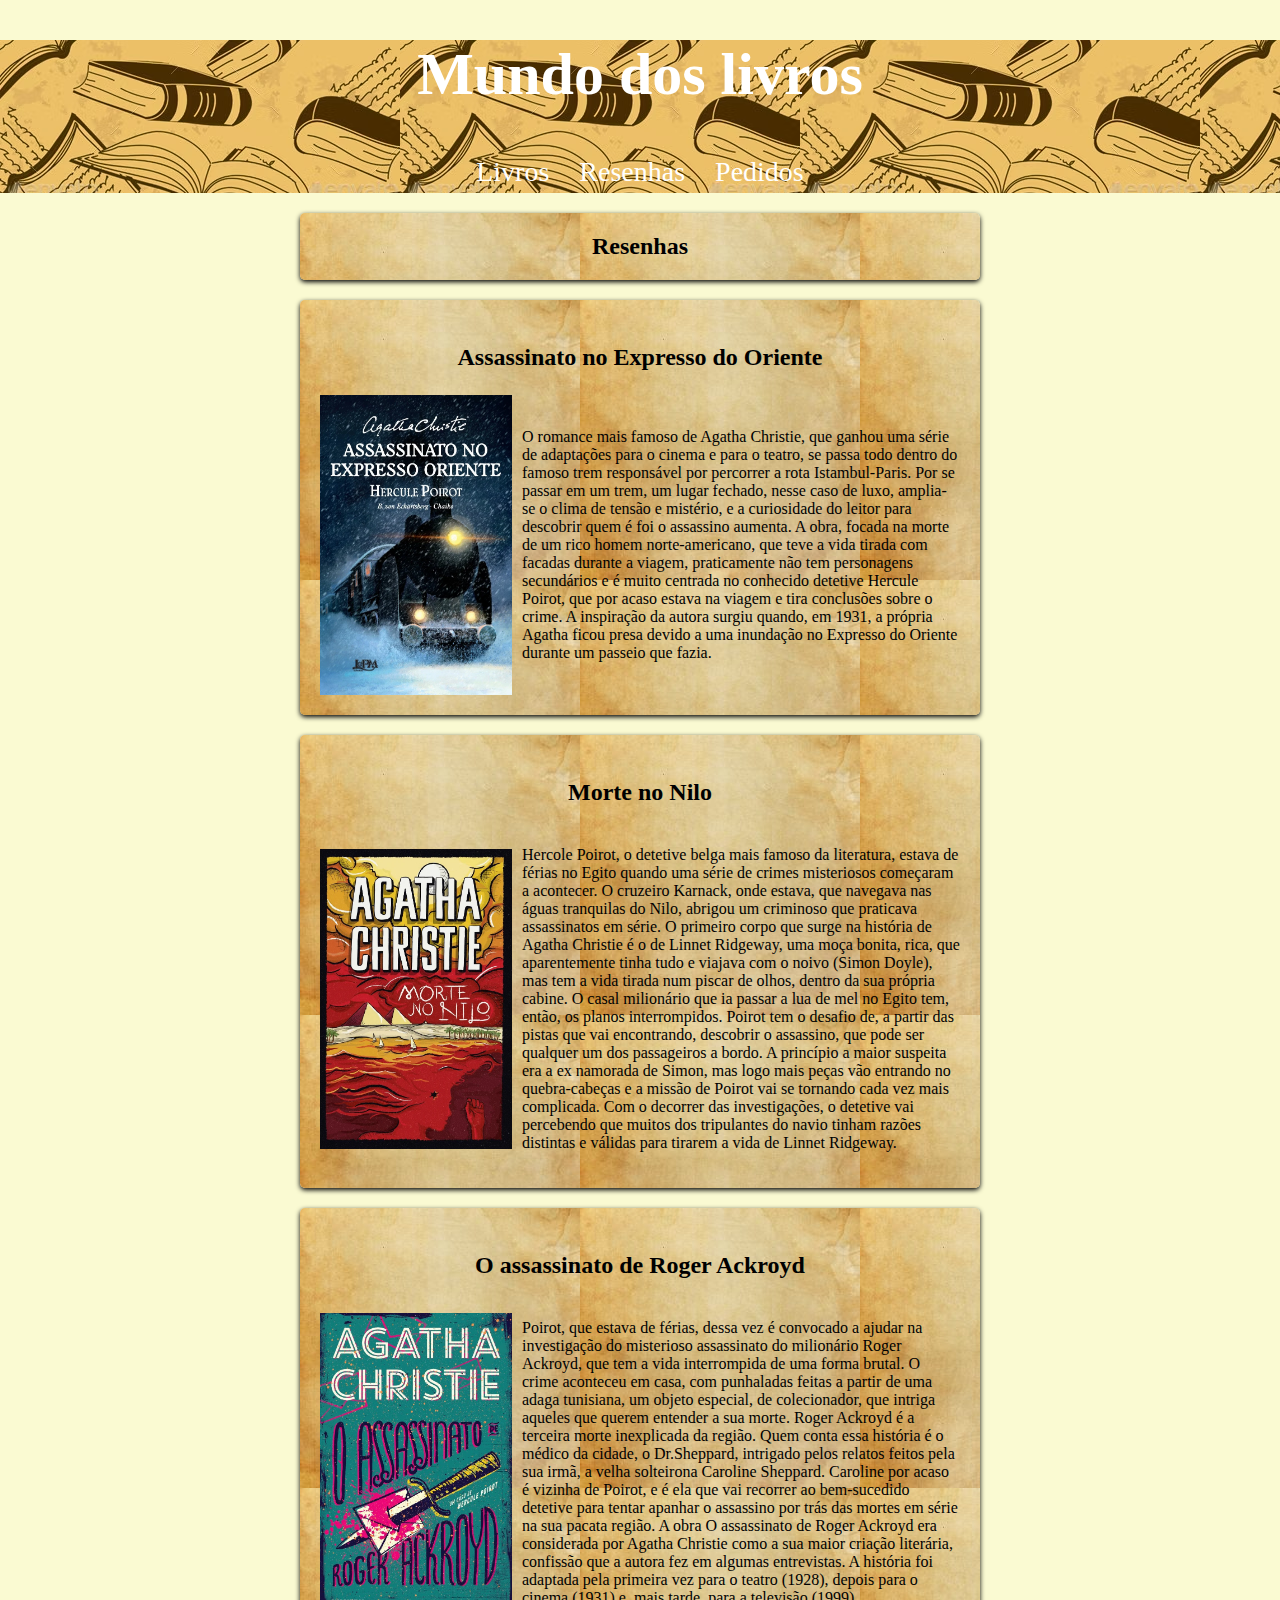
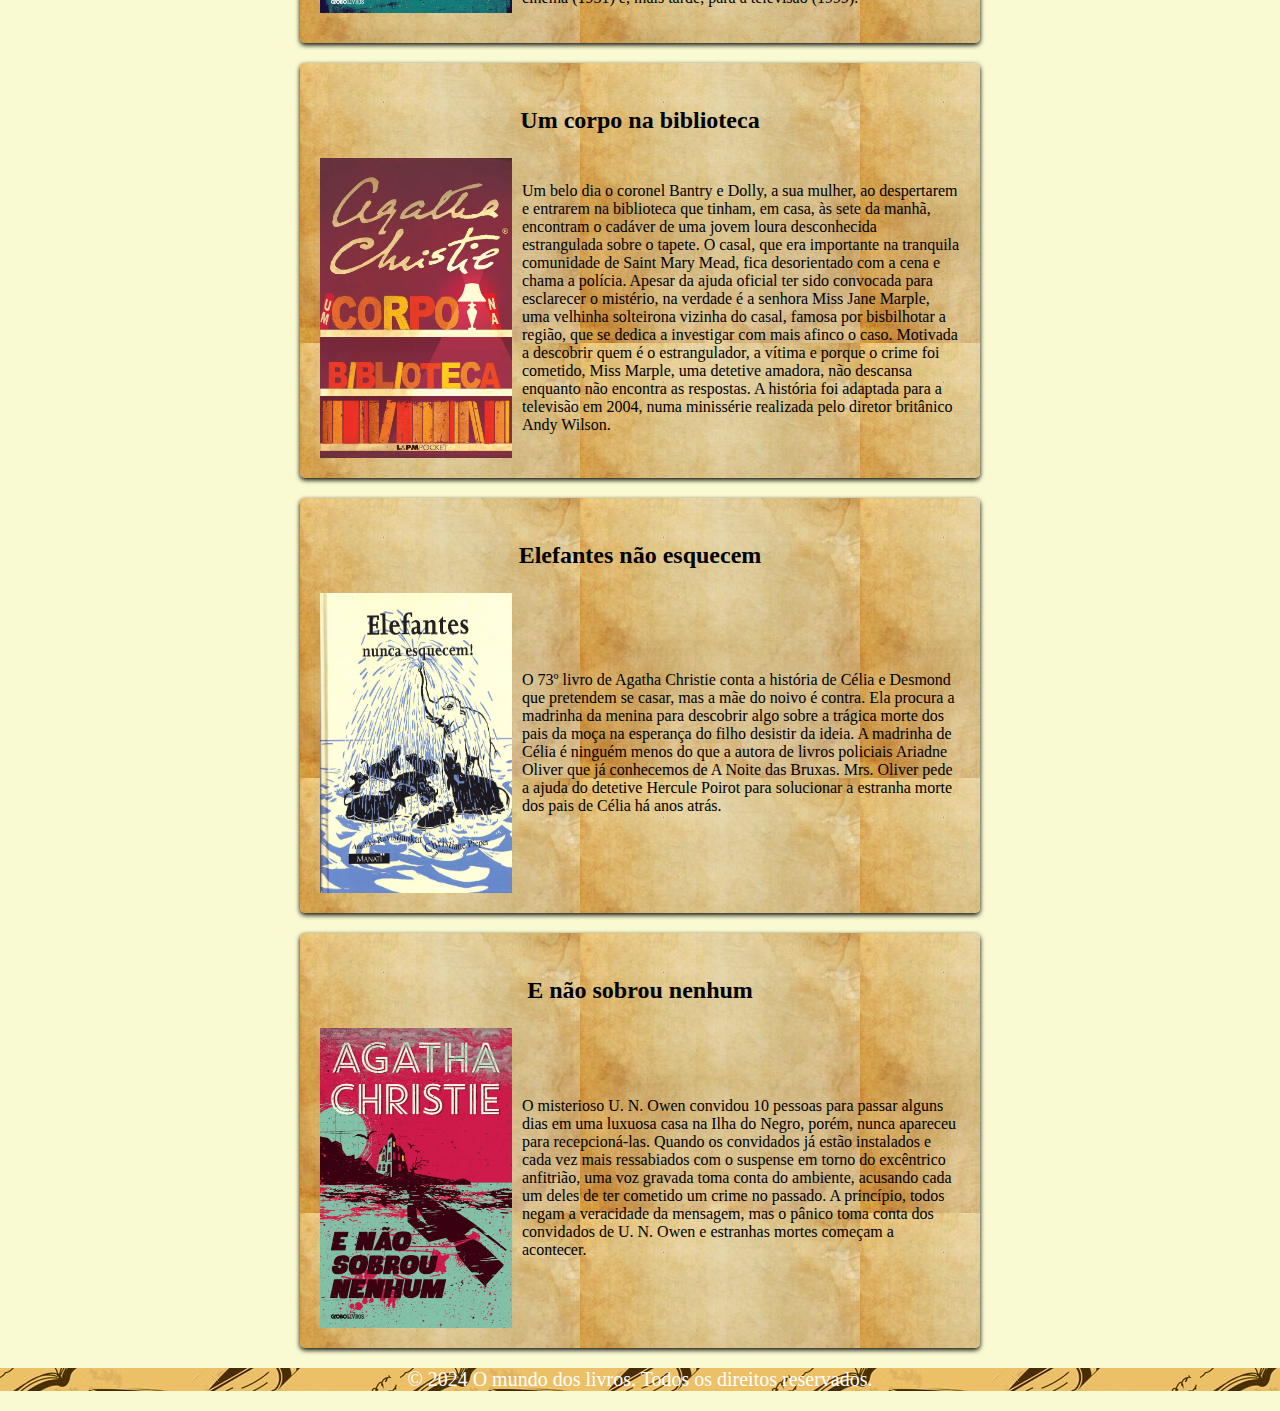
<file: index.html>
<!DOCTYPE html>
<html lang="pt-br">
<head>
    <meta charset="UTF-8">
    <meta name="viewport" content="width=device-width, initial-scale=1.0">
    <link rel="stylesheet" href="styles.css">
    <link rel="shortcut icon" href="favicon.ico">
    <title>Mundo dos livros</title>
</head>
<body>
    <header>
    <h1>Mundo dos livros</h1>
    <nav>
        <ul>
            <li><a href="livros.html">Livros</a></li>
            <li><a href="index.html">Resenhas</a></li>
            <li><a href="pedidos.html">Pedidos</a></li>
        </ul>
        </nav>
    </header>
    <main>
         <h2 class="caixa">Resenhas</h2>
            <div class="section" id="oriente">
                    <h3>Assassinato no Expresso do Oriente </h3>
                    <div class="livro-container">
                                <img src="./img/assassinato-no-expresso-do-oriente.webp" alt="Capa do livro" width="30%" height="300px">
                            <div class="livro1">
                                <p>O romance mais famoso de Agatha Christie, que ganhou uma série de adaptações para o cinema e para o teatro, se passa todo dentro do famoso trem responsável por percorrer a rota Istambul-Paris.
                                    Por se passar em um trem, um lugar fechado, nesse caso de luxo, amplia-se o clima de tensão e mistério, e a curiosidade do leitor para descobrir quem é foi o assassino aumenta.
                                
                                    A obra, focada na morte de um rico homem norte-americano, que teve a vida tirada com facadas durante a viagem, praticamente não tem personagens secundários e é muito centrada no conhecido detetive Hercule Poirot, que por acaso estava na viagem e tira conclusões sobre o crime.
                                
                                    A inspiração da autora surgiu quando, em 1931, a própria Agatha ficou presa devido a uma inundação no Expresso do Oriente durante um passeio que fazia.</p>
                        </div>
                    </div>
            </div>
            <div class="section2" id="mortenonilo">
                <h3>Morte no Nilo</h3>
                <div class="livro-container2">
                <img src="./img/morte-no-nilo-cke.webp" alt="Capa do livro" width="30%" height="300px">
                <div class="livro2">
                <p>Hercole Poirot, o detetive belga mais famoso da literatura, estava de férias no Egito quando uma série de crimes misteriosos começaram a acontecer. O cruzeiro Karnack, onde estava, que navegava nas águas tranquilas do Nilo, abrigou um criminoso que praticava assassinatos em série.

                    O primeiro corpo que surge na história de Agatha Christie é o de Linnet Ridgeway, uma moça bonita, rica, que aparentemente tinha tudo e viajava com o noivo (Simon Doyle), mas tem a vida tirada num piscar de olhos, dentro da sua própria cabine. O casal milionário que ia passar a lua de mel no Egito tem, então, os planos interrompidos.
                    
                    Poirot tem o desafio de, a partir das pistas que vai encontrando, descobrir o assassino, que pode ser qualquer um dos passageiros a bordo.
                    
                    A princípio a maior suspeita era a ex namorada de Simon, mas logo mais peças vão entrando no quebra-cabeças e a missão de Poirot vai se tornando cada vez mais complicada. Com o decorrer das investigações, o detetive vai percebendo que muitos dos tripulantes do navio tinham razões distintas e válidas para tirarem a vida de Linnet Ridgeway.
                    </p>
                </div>
            </div>
        </div>
        <div class="section3" id="oassassinato">
                <h3>O assassinato de Roger Ackroyd</h3>
                <div class="livro-container3">
               <img src="./img/o-assassinato-de-roger-ackroyd-cke.webp" alt="Capa dp livro" width="30%" height="300px">
               <div class="livro3">
               <p>Poirot, que estava de férias, dessa vez é convocado a ajudar na investigação do misterioso assassinato do milionário Roger Ackroyd, que tem a vida interrompida de uma forma brutal. O crime aconteceu em casa, com punhaladas feitas a partir de uma adaga tunisiana, um objeto especial, de colecionador, que intriga aqueles que querem entender a sua morte.

                Roger Ackroyd é a terceira morte inexplicada da região.
                
                Quem conta essa história é o médico da cidade, o Dr.Sheppard, intrigado pelos relatos feitos pela sua irmã, a velha solteirona Caroline Sheppard. Caroline por acaso é vizinha de Poirot, e é ela que vai recorrer ao bem-sucedido detetive para tentar apanhar o assassino por trás das mortes em série na sua pacata região.
                
                A obra O assassinato de Roger Ackroyd era considerada por Agatha Christie como a sua maior criação literária, confissão que a autora fez em algumas entrevistas.
                
                A história foi adaptada pela primeira vez para o teatro (1928), depois para o cinema (1931) e, mais tarde, para a televisão (1999).</p>
            </div>
        </div>
    </div>
    <div class="section4" id="corpo">
             <h3>Um corpo na biblioteca</h3>
             <div class="livro-container4">
                <img src="./img/um-corpo-na-biblioteca-cke.webp" alt="Capa do livro" width="30%" height="300px">
                <div class="livro4">
                <p>Um belo dia o coronel Bantry e Dolly, a sua mulher, ao despertarem e entrarem na biblioteca que tinham, em casa, às sete da manhã, encontram o cadáver de uma jovem loura desconhecida estrangulada sobre o tapete.

                    O casal, que era importante na tranquila comunidade de Saint Mary Mead, fica desorientado com a cena e chama a polícia.
                    
                    Apesar da ajuda oficial ter sido convocada para esclarecer o mistério, na verdade é a senhora Miss Jane Marple, uma velhinha solteirona vizinha do casal, famosa por bisbilhotar a região, que se dedica a investigar com mais afinco o caso.
                    
                    Motivada a descobrir quem é o estrangulador, a vítima e porque o crime foi cometido, Miss Marple, uma detetive amadora, não descansa enquanto não encontra as respostas.
                    
                    A história foi adaptada para a televisão em 2004, numa minissérie realizada pelo diretor britânico Andy Wilson.</p>
                </div>
            </div>
        </div>
        <div class="section5" id="elefantes">
            <h3>Elefantes não esquecem</h3>
            <div class="livro-container5">
               <img src="./img/elefantes não falam.jpeg" alt="Capa do livro" width="30%" height="300px">
               <div class="livro5">
                <p>O 73º livro de Agatha Christie conta a história de Célia e Desmond que pretendem se casar, mas a mãe do noivo é contra. Ela procura a madrinha da menina para descobrir algo sobre a trágica morte dos pais da moça na esperança do filho desistir da ideia. A madrinha de Célia é ninguém menos do que a autora de livros policiais Ariadne Oliver que já conhecemos de A Noite das Bruxas. Mrs. Oliver pede a ajuda do detetive Hercule Poirot para solucionar a estranha morte dos pais de Célia há anos atrás.</p>
                </div>
            </div>
        </div>
        <div class="section6" id="nao">
            <h3>E não sobrou nenhum</h3>
            <div class="livro-container6">
               <img src="./img/nao.jpeg" alt="Capa do livro" width="30%" height="300px">
               <div class="livro6">
                <p>O misterioso U. N. Owen convidou 10 pessoas para passar alguns dias em uma luxuosa casa na Ilha do Negro, porém, nunca apareceu para recepcioná-las. Quando os convidados já estão instalados e cada vez mais ressabiados com o suspense em torno do excêntrico anfitrião, uma voz gravada toma conta do ambiente, acusando cada um deles de ter cometido um crime no passado. A princípio, todos negam a veracidade da mensagem, mas o pânico toma conta dos convidados de U. N. Owen e estranhas mortes começam a acontecer.</p>
            </div>
        </div>
    </div>
    </main>
    <footer>
        <p>&copy; 2024 O mundo dos livros. Todos os direitos reservados.</p>
    </footer>


</body>
</html>
</file>
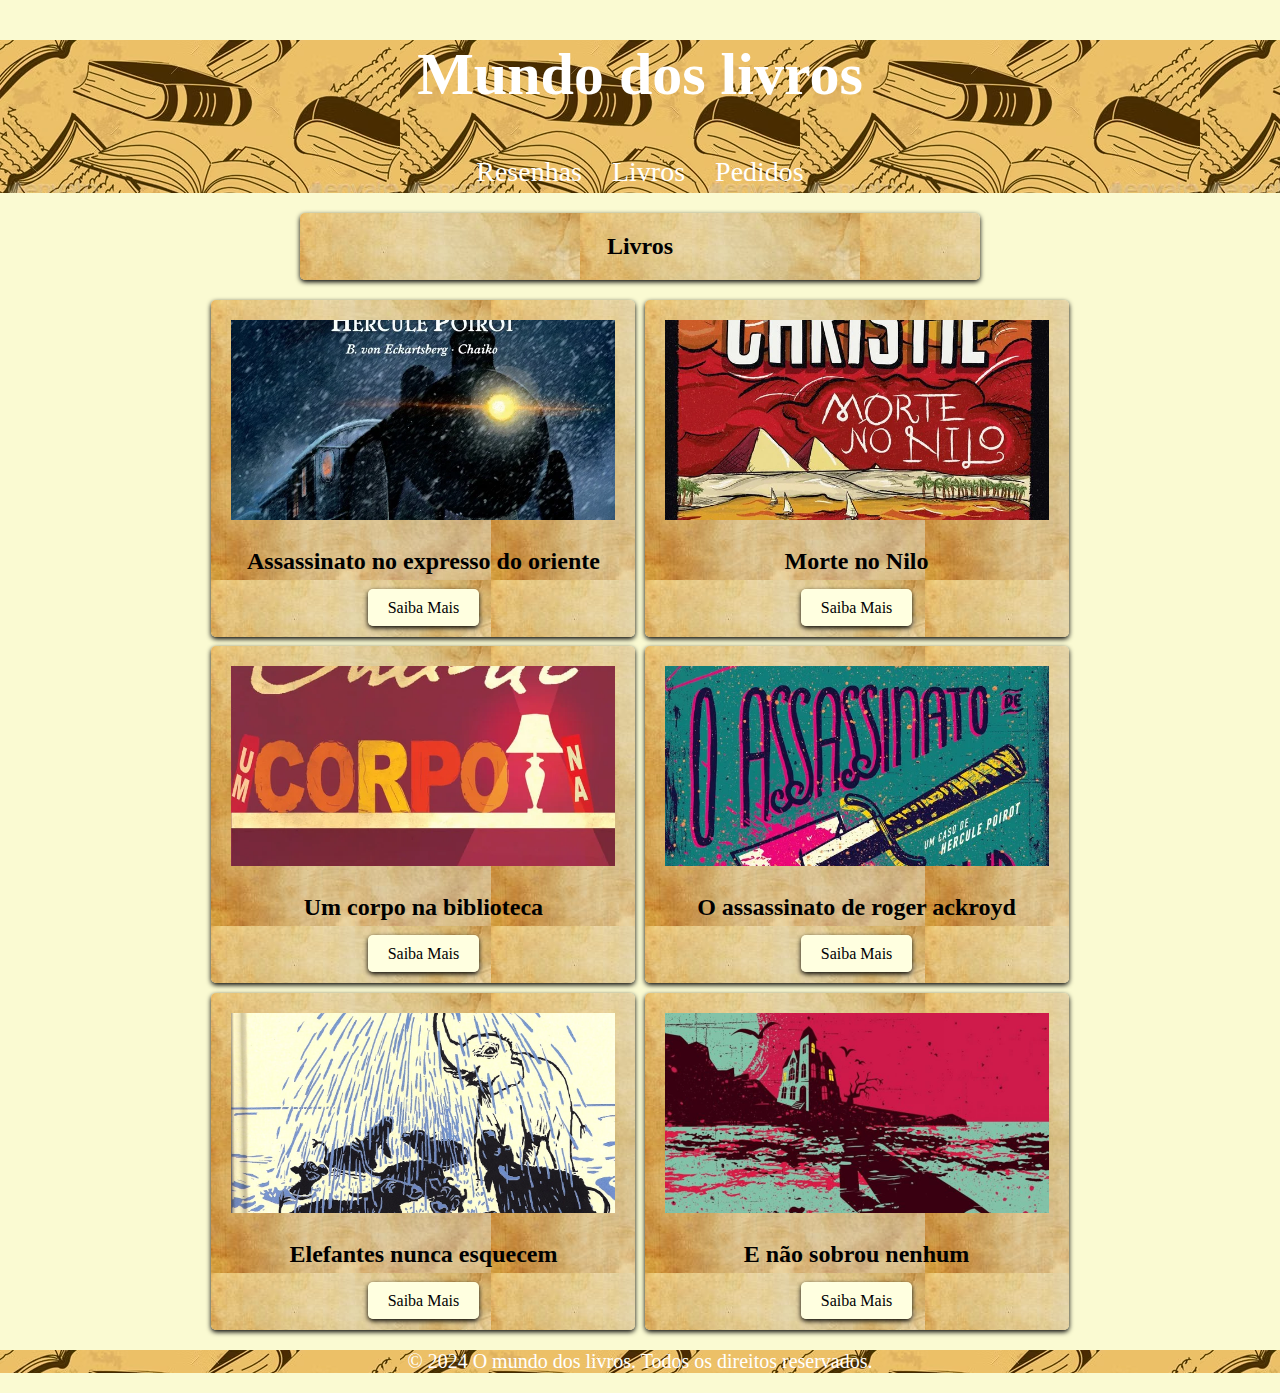
<file: livros.html>
<!DOCTYPE html>
<html lang="en">
<head>
    <meta charset="UTF-8">
    <meta name="viewport" content="width=device-width, initial-scale=1.0">
    <link rel="stylesheet" href="styles.css">
    <title>Document</title>
</head>
<body>
    <header>
        <h1>Mundo dos livros</h1>
        <nav>
            <ul>
                <li><a href="index.html">Resenhas</a></li>
                <li><a href="livros.html">Livros</a></li>
                <li><a href="pedidos.html">Pedidos</a></li>
            </ul>
            </nav>
        </header>
        <main>
            <div>
                <h2 class="Caixacompras">Livros</h2>
            </div>
            <div class="product-container">
                <div class="product-box">
                  <img src="./img/assassinato-no-expresso-do-oriente.webp" alt="Capa do livro">
                  <h3>Assassinato no expresso do oriente</h3>
                  <a href="/#oriente">Saiba Mais</a>
                </div>
                <div class="product-box">
                  <img src="./img/morte-no-nilo-cke.webp" alt="Capa do livro">
                  <h3>Morte no Nilo</h3>
                  <a href="/#mortenonilo"> Saiba Mais</a>
                </div>
                <div class="product-box">
                  <img src="./img/um-corpo-na-biblioteca-cke.webp" alt="Capa do livro">
                  <h3>Um corpo na biblioteca</h3>
                 <a href="/#corpo">Saiba Mais</a>
                </div>
                <div class="product-box">
                    <img src="./img/o-assassinato-de-roger-ackroyd-cke.webp" alt="Capa do livro">
                    <h3>O assassinato de roger ackroyd</h3>
                    <a href="/#oassassinato">Saiba Mais</a>
                </div>
                <div class="product-box">
                    <img src="./img/elefantes não falam.jpeg" alt="Capa do livro">
                    <h3>Elefantes nunca esquecem</h3>
                    <a href="/#elefantes">Saiba Mais</a>
                </div>
                <div class="product-box">
                    <img src="./img/nao.jpeg" alt="Capa do livro">
                    <h3>E não sobrou nenhum</h3>
                    <a href="/#nao">Saiba Mais</a>
            </div>
        </main>
        <footer>
            <p>&copy; 2024 O mundo dos livros. Todos os direitos reservados.</p>
        </footer>
</body>
</html>
</file>
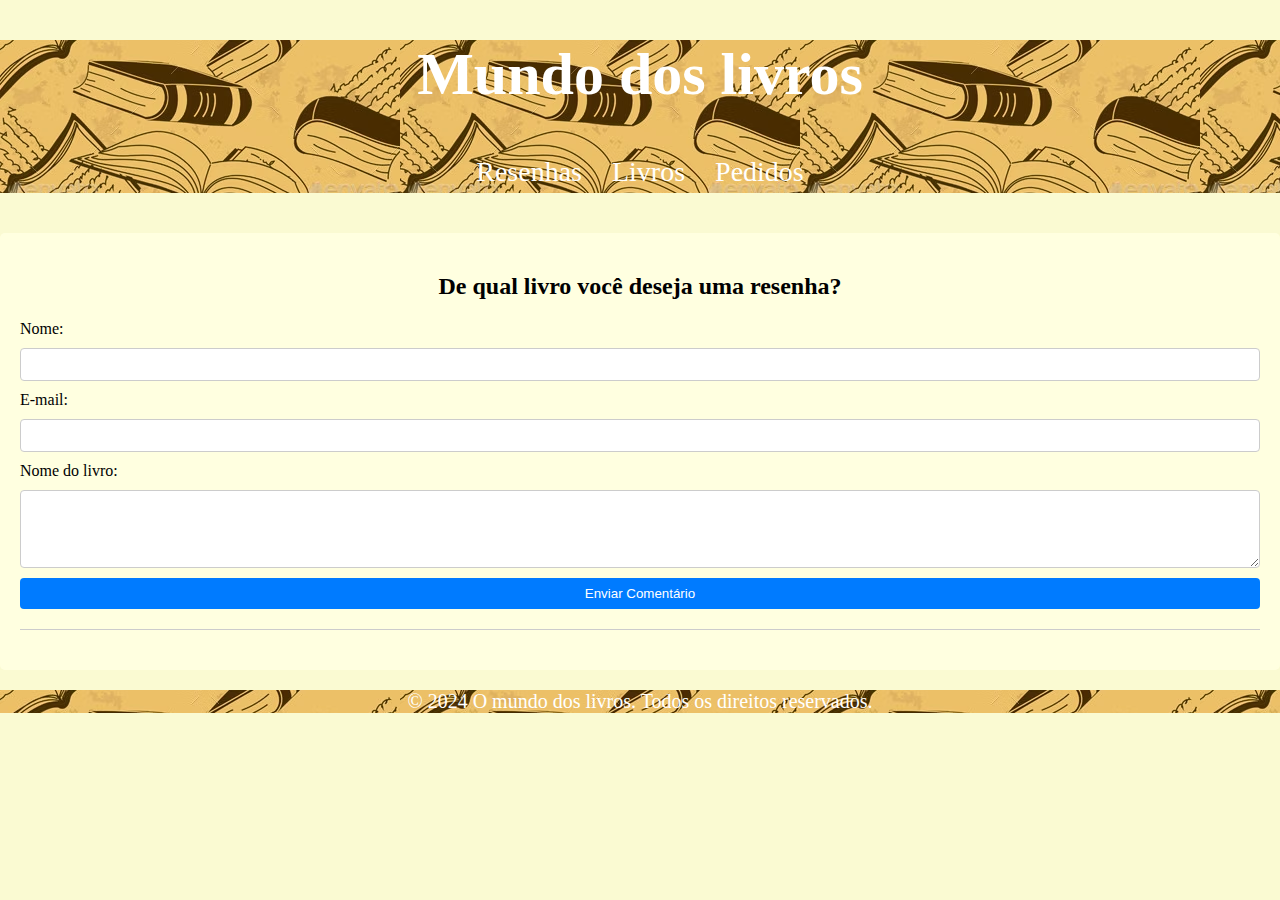
<file: pedidos.html>
<!DOCTYPE html>
<html lang="en">
<head>
    <meta charset="UTF-8">
    <meta name="viewport" content="width=device-width, initial-scale=1.0">
    <link rel="stylesheet" href="styles.css">
    <title>Document</title>
</head>
<body>
  <header>
    <h1>Mundo dos livros</h1>
    <nav>
        <ul>
            <li><a href="index.html">Resenhas</a></li>
            <li><a href="livros.html">Livros</a></li>
            <li><a href="pedidos.html">Pedidos</a></li>
        </ul>
        </nav>
    </header>
    <section class="comments-section">
        <h2>De qual livro você deseja uma resenha?</h2>
        <form class="comment-form">
          <label for="name">Nome:</label>
          <input type="text" id="name" name="name" required>
      
          <label for="email">E-mail:</label>
          <input type="email" id="email" name="email" required>
      
          <label for="comment">Nome do livro:</label>
          <textarea id="comment" name="comment" rows="4" required></textarea>
      
          <button type="submit">Enviar Comentário</button>
        </form>
      
        <div class="comments-list">
        </div>
      </section>
    </main>
    <footer>
        <p>&copy; 2024 O mundo dos livros. Todos os direitos reservados.</p>
    </footer>
</body>
</html>
</file>
<file: styles.css>
@media (max-width: 767px) {
    header {
      font-size: 24px;
    }
  
    nav ul li a {
      font-size: 20px;
      padding: 10px;
    }
  
    .section, .section2, .section3, .section4, .caixa, .Caixacompras {
      width: 90%;
      max-width: none;
    }
  
    .livro1, .livro2, .livro3, .livro4, .livro5, .livro6 {
      margin-top: 0;
    }
  
    .product-box {
      width: 45%;
    }
  }
  
  @media (min-width: 768px) {
    .section, .section2, .section3, .section4, .section5, .section6, .caixa, .Caixacompras {
      width: 50%;
    }
  
    .product-box {
      width: 30%;
    }
  }
  
  header {
    background-image: url(./img/book10_pr.avif);
    color: white;
    margin: 0;
    padding: 0;
    width: 100%;
    position: relative;
    text-align: center;
    font-size: 30px;
  }
  
  body {
    background-color: lightyellow;
    margin: 0;
    padding: 0;
  }
  
  nav ul {
    list-style-type: none;
    margin: 0;
    padding: 0;
    display: flex;
    justify-content: center;
  }
  
  nav ul li {
    margin: 5px;
  }
  
  nav ul li a {
    color: white;
    text-decoration: none;
    padding: 15px 10px;
    font-size: 28px;
    transition: all 1s ease;
    border-radius: 5px;
  }
  
  nav ul li a:hover {
    color: black;
    background-color: white;
    padding: 10px;
  }
  
  footer {
    background-image: url(./img/book10_pr.avif);
    color: white;
    margin: 0;
    padding: 0;
    width: 100%;
    text-align: center;
    font-size: 20px;
  }
  
  .section, .section2, .section3, .section4, .section5,.section6, .caixa, .Caixacompras {
    padding: 20px;
    margin: 20px auto;
    background-image: url(./img/tan-stained-paper-texture-7-280x280.jpg);
    border-radius: 5px;
    box-shadow: 0 2px 5px black;
  }
  
  h3 {
    text-align: center;
    font-size: 24px;
  }
  
  .livro-container, .livro-container2, .livro-container3, .livro-container4, .livro-container5, .livro-container6 {
    display: flex;
    align-items: center;
  }
  
  .livro1, .livro2, .livro3, .livro4, .livro5, .livro6  {
    flex: 1;
    margin-left: 10px;
  }
  
  body {
    background-color: lightgoldenrodyellow;
  }
  
  h2 {
    text-align: center;
  }
  
  .product-container {
    display: flex;
    flex-wrap: wrap;
    justify-content: center;
    gap: 9.1px;
  }
  
  .product-box {
    padding: 20px;
    text-align: center;
    background-image: url(./img/tan-stained-paper-texture-7-280x280.jpg);
    border-radius: 5px;
    box-shadow: 0 2px 5px black;
    max-width: 60%;
  }
  
  .product-box img {
    width: 100%;
    max-height: 200px;
    object-fit: cover;
  }
  
  .product-box a {
    background-color: lightyellow;
    color: black;
    border: 2px;
    border-radius: 5px;
    padding: 10px 20px;
    cursor: pointer;
    box-shadow: 0 2px 5px black;
  }
  
  .product-box a {
    text-decoration: none;
    color: inherit;
  }
  
  .comments-section {
    margin-top: 40px;
    padding: 20px;
    background-color: lightyellow;
    border-radius: 5px;
  }
  
  .comments-section h2 {
    font-size: 1.5rem;
    margin-bottom: 20px;
  }
  
  .comment-form {
    display: flex;
    flex-direction: column;
    gap: 10px;
    margin-bottom: 20px;
  }
  
  .comment-form input, .comment-form textarea {
    padding: 8px;
    border: 1px solid #ccc;
    border-radius: 4px;
  }
  
  .comment-form button {
    padding: 8px 16px;
    background-color: #007bff;
    color: #fff;
    border: none;
    border-radius: 4px;
    cursor: pointer;
  }
  
  .comment-form button:hover {
    background-color: #0056b3;
  }
  
  .comments-list {
    border-top: 1px solid #ccc;
    padding-top: 20px;
  }
</file>
